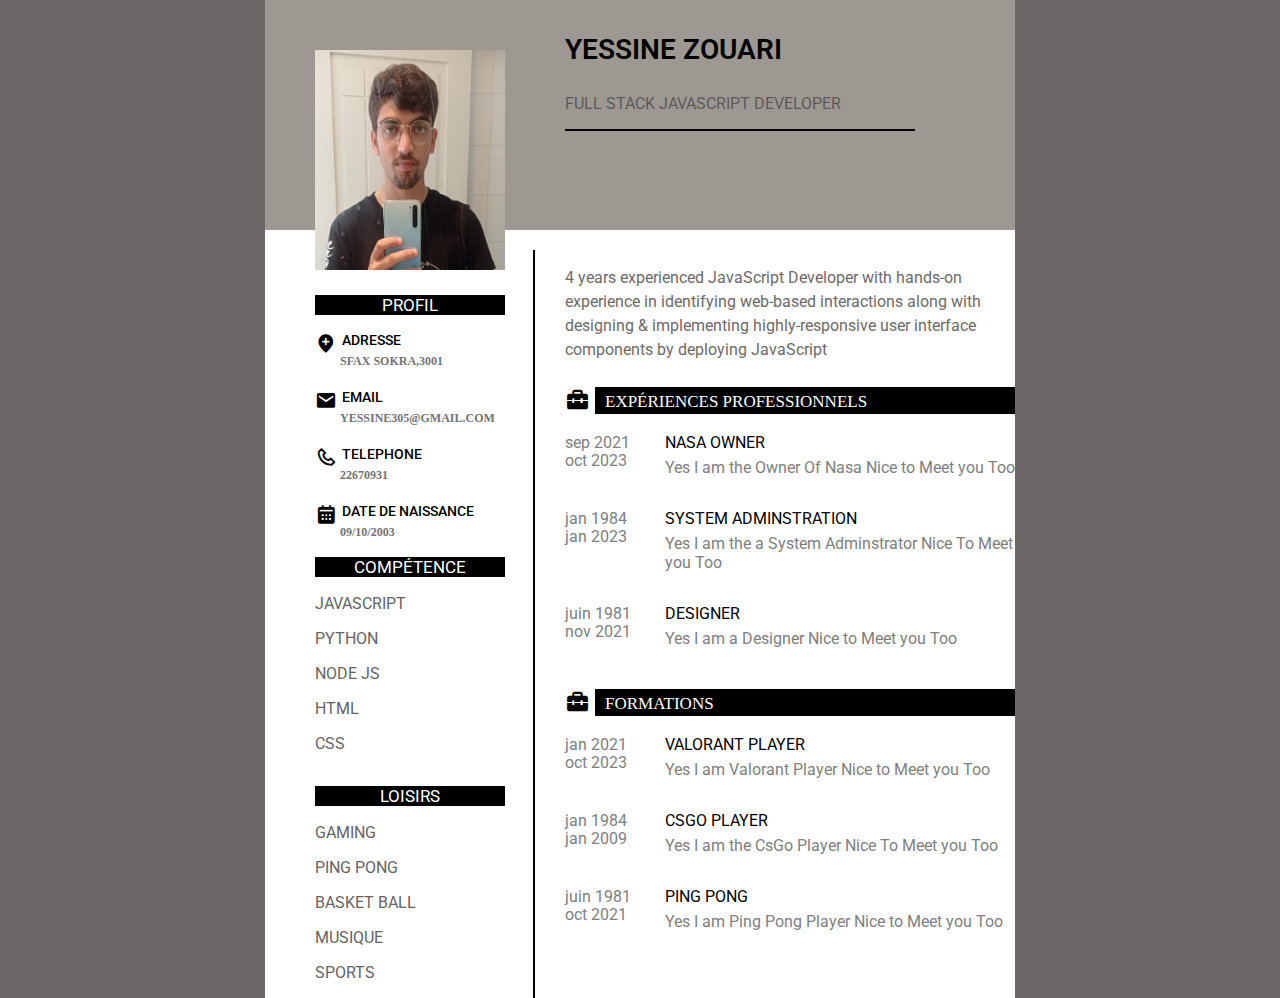
<file: index.html>
<!DOCTYPE html>
<html lang="en">
<head>
    <meta charset="UTF-8">
    <meta http-equiv="X-UA-Compatible" content="IE=edge">
    <meta name="viewport" content="width=device-width, initial-scale=1.0">
    
    <title>Document</title>
    <link rel="stylesheet" href="cv1.css">
    <link rel="preconnect" href="https://fonts.googleapis.com">
<link rel="preconnect" href="https://fonts.gstatic.com" crossorigin>
<link href="https://fonts.googleapis.com/css2?family=Poppins:wght@300;400;500;600&family=Roboto:ital,wght@0,500;0,700;1,400;1,700&display=swap" rel="stylesheet">
<link href='https://unpkg.com/boxicons@2.1.4/css/boxicons.min.css' rel='stylesheet'>
<link rel="stylesheet" href="cv2.css">
</head>
<body>
    <div class="all">
        <div class="header">
            <div class="img">
                <img src="misty.jpg" class="img1">
            </div>
            <div class="nom">
                <p class="myname">YESSINE ZOUARI</p>
                <div class="job1">
                    <p class="job">FULL STACK JAVASCRIPT DEVELOPER</p>
                </div>
            </div>
        </div>
        <div class="down">
            <div class="left">
                    <p class="profile">PROFIL</p>
                <div class="adr">
                    <div class="adr-icon">
                        <span class="location"><i class='bx bxs-location-plus'></i></span>
                    </div>
                    <div class="nom-rue">
                        ADRESSE
                    </div>

                </div>
                <div class="postal">SFAX SOKRA,3001</div>

                
                
                
                <div class="adr1">
                    <div class="adr-icon1">
                        <span class="location1"><i class='bx bxs-envelope'></i></i></span>
                    </div>
                    <div class="nom-rue1">
                        EMAIL
                    </div>

                </div>
                <div class="postal1">YESSINE305@GMAIL.COM</div>


                <div class="adr1">
                    <div class="adr-icon1">
                        <span class="location1"><i class='bx bx-phone'></i></span>
                    </div>
                    <div class="nom-rue1">
                        TELEPHONE
                    </div>

                </div>
                <div class="postal1">22670931</div>

                <div class="adr1">
                    <div class="adr-icon1">
                        <span class="location1"><i class='bx bxs-calendar'></i></span>
                    </div>
                    <div class="nom-rue1">
                        DATE DE NAISSANCE 
                    </div>

                </div>
                <div class="postal1">09/10/2003</div>
                
                
                <div class="competance">
                    <p class="profile">COMPÉTENCE</p>
                    <div class="comp">
                        <p>JAVASCRIPT</p>
                        <P>PYTHON</P>
                        <P>NODE JS</P>
                        <p>HTML</p>
                        <P>CSS</P>
                    </div>
                </div>
                

                <div class="competance">
                    <p class="profile">LOISIRS</p>
                    <div class="comp">
                        <p>GAMING</p>
                        <P>PING PONG</P>
                        <P>BASKET BALL</P>
                        <p>MUSIQUE</p>
                        <P>SPORTS</P>
                    </div>
                </div>
            </div>

            <div class="right">
                <div class="paragraph">
                    <p class="para">4 years experienced JavaScript Developer with hands-on experience in identifying web-based interactions along with designing & implementing highly-responsive user interface components by deploying JavaScript  </p>
                </div>
            
                <div class="pro">
                    <span class="icon-exp">
                        <i class='bx bxs-briefcase-alt-2' ></i>
                    </span>
                    <div class="titre">EXPÉRIENCES PROFESSIONNELS</div>

                
                </div>

                <div class="details-exp">
                    <div class="date">
                        <div class="date1">
                            <p>sep 2021</p>
                            <p class="fin">oct 2023 </p>
                        </div>
                    </div>
                    <div class="details">
                        <div class="name-exp">
                            <p>NASA OWNER</p>
                            <P class="desc">Yes I am the Owner Of Nasa Nice to Meet you Too</P>
                        </div>
                    </div>
                </div>

                <div class="details-exp">
                    <div class="date">
                        <div class="date1">
                            <p>jan 1984</p>
                            <p class="fin">jan 2023</p>
                        </div>
                    </div>
                    <div class="details">
                        <div class="name-exp">
                            <p>SYSTEM ADMINSTRATION</p>
                            <P class="desc">Yes I am the a System Adminstrator Nice To Meet you Too </P>
                        </div>
                    </div>
                </div>


                <div class="details-exp">
                    <div class="date">
                        <div class="date1">
                            <p>juin 1981</p>
                            <p class="fin">nov 2021</p>
                        </div>
                    </div>
                    <div class="details">
                        <div class="name-exp">
                            <p>DESIGNER</p>
                            <P class="desc">Yes I am a Designer Nice to Meet you Too</P>
                        </div>
                    </div>
                </div>


                

                <div class="pro">
                    <span class="icon-exp">
                        <i class='bx bxs-briefcase-alt-2' ></i>
                    </span>
                    <div class="titre">FORMATIONS</div>

                
                </div>

                <div class="details-exp">
                    <div class="date">
                        <div class="date1">
                            <p>jan 2021</p>
                            <p class="fin">oct 2023</p>
                        </div>
                    </div>
                    <div class="details">
                        <div class="name-exp">
                            <p>VALORANT PLAYER</p>
                            <P class="desc">Yes I am Valorant Player Nice to Meet you Too</P>
                        </div>
                    </div>
                </div>

                <div class="details-exp">
                    <div class="date">
                        <div class="date1">
                            <p>jan 1984</p>
                            <p class="fin">jan 2009</p>
                        </div>
                    </div>
                    <div class="details">
                        <div class="name-exp">
                            <p>CSGO PLAYER</p>
                            <P class="desc">Yes I am the CsGo Player Nice To Meet you Too </P>
                        </div>
                    </div>
                </div>


                <div class="details-exp">
                    <div class="date">
                        <div class="date1">
                            <p>juin 1981</p>
                            <p class="fin">oct 2021</p>
                        </div>
                    </div>
                    <div class="details">
                        <div class="name-exp">
                            <p>PING PONG</p>
                            <P class="desc">Yes I am Ping Pong Player Nice to Meet you Too</P>
                        </div>
                    </div>
                </div>
            </div>

            

        
        </div>


    </div>
    
</body>
</html>
</file>
<file: cv1.css>
body {
    display: flex ;
    justify-content: center ;
    margin: 0;
    background-color: rgb(109, 103, 103) ;
}

.all {
    width: 750px ;
    background-color: white ;
}

p {
    font-family: Roboto ,Arial ;
}

.header {
    height: 230px ;
    display: flex ;
    flex-direction: row ;
    background-color: rgb(157, 153, 146);
    width: 100%;

}

.img {
    width: 190px ;
    height: 220px ;
    padding-left: 50px ;
    padding-top: 50px ;


}

.img1 {
    width: 100%;
    height: 100%;



}

.nom {
    padding-left: 60px ;
    padding-top : 5px ;
    height: 110px; 
}

.myname {
    font-weight: 600;
    font-size: 28px ;

}

.job {
    color : rgb(92, 89, 89) ;


}


.job1 {
    border-bottom: 2px solid black;
    width: 350px ;

}
</file>
<file: cv2.css>
.down {
    display: flex ;
    flex-direction: row  ;
    justify-content: space-between ;

}




.right {
    width: 450PX ;
    border-left : 2px solid black ;
    margin-top: 20px ;
    padding-left: 30px ;

}

.left {
    margin-top: 48px  ;
    margin-left: 50px ;
    width: 190px ;
    display: flex ;
    flex-direction: column;
}


.profile {
    background-color: black;
    color :white ;
    width: 190px;
    text-align: center;
    font-size: 17px ;
}

.adr {
    display: flex ;
    flex-direction: row ;
    
}

.location {
    font-size: 22px ;
    margin-right: 5px ;

}

.nom-rue {
    font-size: 14px ;
    font-weight: 500;
    font-family: roboto ;

}

.postal {
    font-size: 12px ;
    margin-left: 25px ;
    margin-top: -5px ;
    color : rgb(119, 116, 116) ;
    font-weight: 600;

}
.email {
    display: flex ;
    flex-direction: row ;
    margin-top: 10px ;

}







.adr1 {
    display: flex ;
    flex-direction: row ;
    margin-top: 20px ;
    
}

.location1 {
    font-size: 22px ;
    margin-right: 5px ;

}

.nom-rue1 {
    font-size: 14px ;
    font-weight: 500;
    font-family: roboto ;

}

.postal1 {
    font-size: 12px ;
    margin-left: 25px ;
    margin-top: -5px ;
    color : rgb(117, 115, 115) ;
    font-weight: 600;

}
.email1 {
    display: flex ;
    flex-direction: row ;
    margin-top: 10px ;

}

.comp {
    color : rgb(101, 100, 100) ;
    font-size: 16px ;

}

.para {
    color : rgb(110, 106, 106) ;
    line-height: 24px;
    font-size: 16px ;
}

.pro {
    display: grid ;
    grid-template-columns: 30px 1fr;
    margin-top: 25px ;
    align-items: center ;
}

.icon-exp {
    font-size: 25px ;
    margin-right: 5px ;
}

.titre {
    background-color: black ;
    color : white ; 
    margin-bottom: 3px ;
    font-size: 17px ;
    padding : 5px 5px 2px 10px ;
}

.details-exp {
    display: flex ;
    flex-direction: row;
}


.date1 {
    display: flex ;
    flex-direction: column ;
    color : grey ;
    font-size: 16px ;
}

.date1 p {
    width: 100px ;
    margin-bottom: 0px ;
    font-size: 16px ;
}

.fin {
    margin-top: -1px ;

}

.desc {
    color : grey ;
    margin-top: -10px ;
}
</file>
